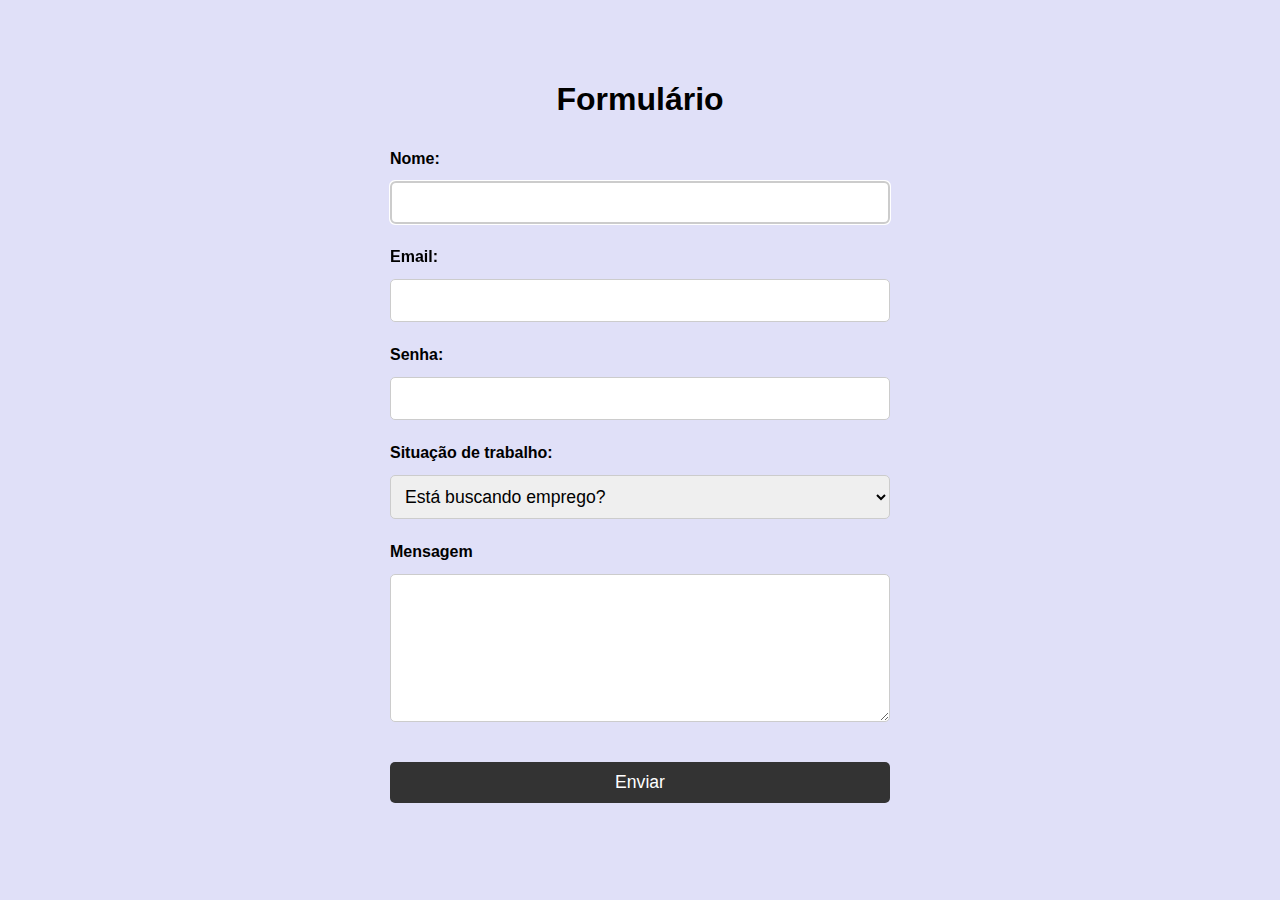
<file: formulario1/index.html>
<!DOCTYPE html>
<html lang="pt-br">
<head>
    <meta charset="UTF-8">
    <meta http-equiv="X-UA-Compatible" content="IE=edge">
    <meta name="viewport" content="width=device-width, initial-scale=1.0">
    <title>Formulário</title>
    <link rel="stylesheet" href="style.css">
</head>
<body>
    <main>
        <h1>Formulário</h1>

        <form action="#" method="post" autocomplete="on">
            <label for="nome">Nome:</label>
            <input type="text" name="nome" id="nome" required autocomplete="name" autofocus>

            <label for="email">Email:</label>
            <input type="email" name="email" id="email" required autocomplete="email">

            <label for="senha">Senha:</label>
            <input type="password" name="senha" id="senha" required autocomplete="new-password" minlength="5" maxlength="20">

            <label for="job">Situação de trabalho:</label>
            <select name="job" id="job" required>
                <option value="">Está buscando emprego?</option>
                <option value="sim">sim</option>
                <option value="não">não</option>
            </select>

            <label for="mensagem" >Mensagem</label>
            <textarea name="mensagem" id="mensagem" rows="6"></textarea>

           <input type="submit" value="Enviar" class="enviar">
        </form>
    </main>
</body>
</html>
</file>
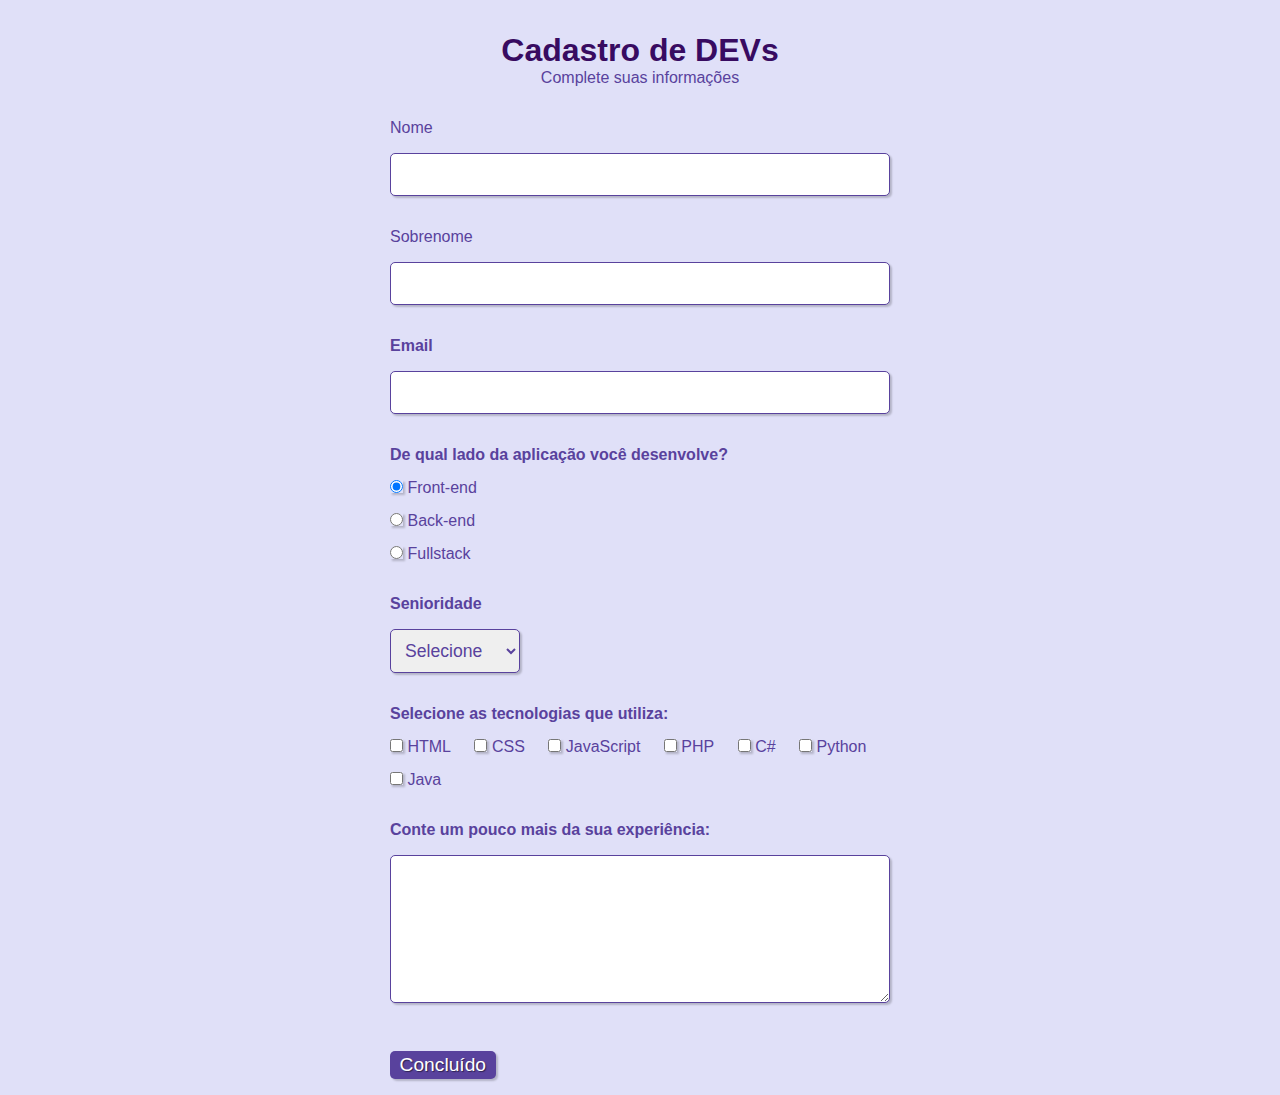
<file: formulario2/index.html>
<!DOCTYPE html>
<html lang="pt-br">

<head>
    <meta charset="UTF-8">
    <meta http-equiv="X-UA-Compatible" content="IE=edge">
    <meta name="viewport" content="width=device-width, initial-scale=1.0">
    <title>Formulário</title>
    <link rel="stylesheet" href="style.css">
</head>

<body>
    <main>
        <h1>Cadastro de DEVs</h1>

        <p>Complete suas informações</p>

        <form action="#" method="post" autocomplete="on">

            <!-- NOMES -->

            <fieldset class="campo">
                <div class="cuzin">
                    <label for="nome">Nome</label>
                    <input type="text" name="nome" id="nome" required autocomplete="name">
                </div>

                <div class="cuzin">
                    <label for="sobrenome" class="sobrenome">Sobrenome</label>
                    <input type="text" name="sobrenome" id="sobrenome" required autocomplete="family-name">
                </div>
            </fieldset>
            

            <!-- EMAIL -->

            <div class="campo">
                <label for="email"><strong>Email</strong></label>
                <input type="email" name="email" id="email" required autocomplete="email">
            </div>


            <!-- DEVWEB -->

            <div class="campo">
                <label><strong>De qual lado da aplicação você desenvolve?</strong></label>

                <label class="devweb">
                    <input type="radio" name="dev" id="front" value="Front-end" checked>
                    <label for="front">Front-end</label>
                </label>

                <label class="devweb">
                    <input type="radio" name="dev" id="back" value="Back-end">
                    <label for="back">Back-end</label>
                </label>

                <label class="devweb">
                    <input type="radio" name="dev" id="full" value="Fullstack">
                    <label for="full">Fullstack</label>
                </label>
            </div>


            <!-- SENIORIDADE-->

            <div class="campo">
                <label for="senioridade"><strong>Senioridade</strong></label>
                <select name="senioridade" id="senioridade" required>
                    <option value="">Selecione</option>

                    <option value="junior">Junior</option>

                    <option value="pleno">Pleno</option>

                    <option value="senior">Senior</option>
                </select>
            </div>


            <!-- TECNOLOGIAS -->

            <fieldset class="campo">
                <div id="tec">
                    <label><strong>Selecione as tecnologias que utiliza:</strong></label> <br>
                    <input type="checkbox" name="html" id="html" value="html">
                    <label for="html">HTML</label>
                
                    <input type="checkbox" name="css" id="css" value="css">
                    <label for="css">CSS</label>
                
                    <input type="checkbox" name="javascript" id="javascript" value="javascript">
                    <label for="javascript">JavaScript</label>
                
                    <input type="checkbox" name="php" id="php" value="php">
                    <label for="php">PHP</label>
                
                    <input type="checkbox" name="c" id="c" value="c">
                    <label for="c">C#</label>
                
                    <input type="checkbox" name="python" id="python" value="python">
                    <label for="python">Python</label>
                
                    <input type="checkbox" name="java" id="java" value="java">
                    <label for="java">Java</label>
                </div>
            </fieldset>


            <!-- EXPERIENCIA -->

            <div class="campo">               
                <label for="texto"><strong>Conte um pouco mais da sua experiência:</strong></label>
                
                <textarea name="texto" id="texto" rows="6"></textarea>
            </div>

            <input type="submit" value="Concluído" class="btn">
        </form>
    </main>
</body>

</html>
</file>
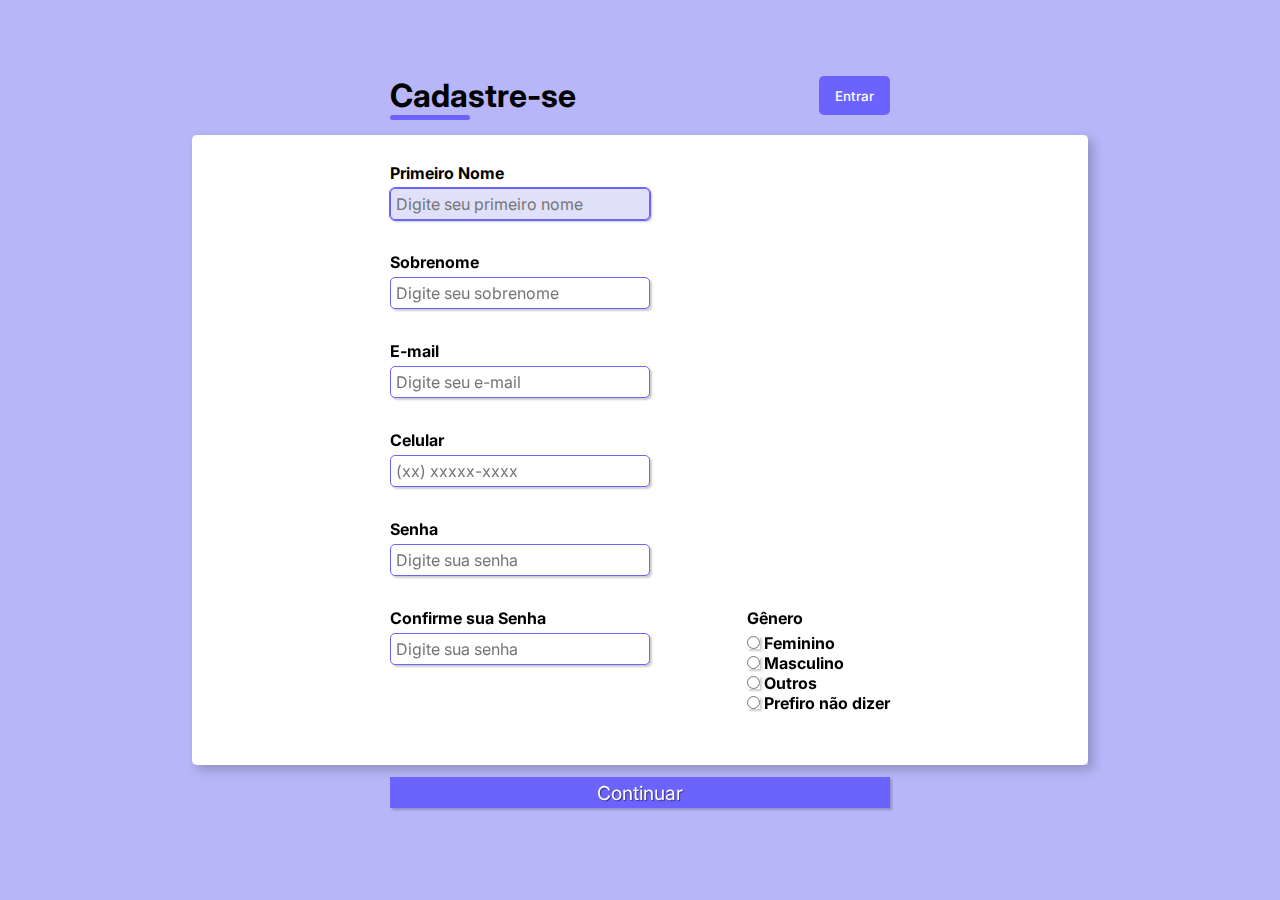
<file: formulario3/index.html>
<!DOCTYPE html>
<html lang="pt-br">
<head>
    <meta charset="UTF-8">
    <meta http-equiv="X-UA-Compatible" content="IE=edge">
    <meta name="viewport" content="width=device-width, initial-scale=1.0">
    <title>Formulário</title>
    <link rel="stylesheet" href="style.css">
</head>
<body>
    <main>
        <section class="img-box">
            <img src="img/imagem.png" alt="imagem">
        </section>

        <form action="#"  method="post" autocomplete="on" class="formulario">
            <div class="cadastro-header">
                <h1>Cadastre-se</h1>

                <button><a href="#">Entrar</a></button>
            </div>

            <div class="form-box">
                <div class="campo">
                    <label for="nome">Primeiro Nome</label>
                    <input type="text" name="nome" id="nome" required placeholder="Digite seu primeiro nome" autocomplete="name" autofocus>
                </div>

                <div class="campo">
                    <label for="sobrenome">Sobrenome</label>
                    <input type="text" name="sobrenome" id="sobrenome" required placeholder="Digite seu sobrenome" autocomplete="family-name">
                </div>

                <div class="campo">
                    <label for="email">E-mail</label>
                    <input type="email" name="email" id="email" required placeholder="Digite seu e-mail" autocomplete="email">
                </div>

                <div class="campo">
                    <label for="telefone">Celular</label>
                    <input type="tel" name="telefone" id="telefone" required placeholder="(xx) xxxxx-xxxx" autocomplete="tel">
                </div>

                <div class="campo">
                    <label for="senha">Senha</label>
                    <input type="password" name="senha" id="senha" required placeholder="Digite sua senha" autocomplete="new-password" minlength="5" maxlength="20">
                </div>

                <div class="campo">
                    <label for="csenha">Confirme sua  Senha</label>
                    <input type="password" name="csenha" id="csenha" required placeholder="Digite sua senha" autocomplete="new-password" minlength="5" maxlength="20">
                </div>

                <div class="campo">
                    <label id="genero">Gênero</label>
                    
                    <div>
                        <input type="radio" name="genero" id="feminino">
                        <label for="feminino">Feminino</label>
                    </div>

                    <div>
                        <input type="radio" name="genero" id="masculino">
                        <label for="masculino">Masculino</label>
                    </div>

                    <div>
                        <input type="radio" name="genero" id="outros">
                        <label for="outros">Outros</label>
                    </div>

                    <div>
                        <input type="radio" name="genero" id="prefiro">
                        <label for="prefiro">Prefiro não dizer</label>
                    </div>
                </div>

                <input type="submit" value="Continuar" class="btn">
            </div>
        </form>
    </main>
</body>
</html>
</file>
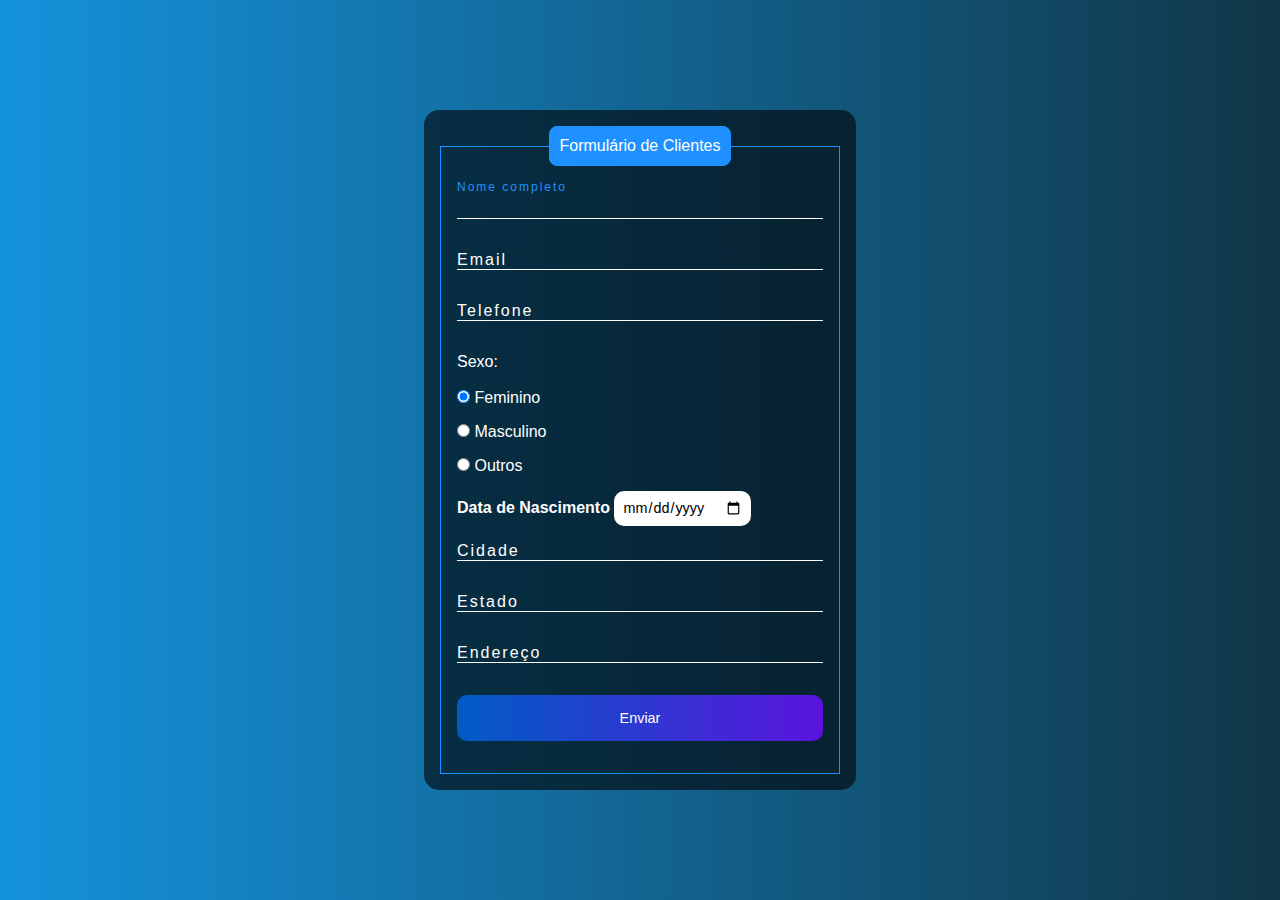
<file: formulario4/index.html>
<!DOCTYPE html>
<html lang="pt-br">
<head>
    <meta charset="UTF-8">
    <meta http-equiv="X-UA-Compatible" content="IE=edge">
    <meta name="viewport" content="width=device-width, initial-scale=1.0">
    <title>Formulario</title>
    <link rel="stylesheet" href="style.css">
</head>
<body>
    <main>
        <form action="#" method="post" autocomplete="on">
            <fieldset>
                <legend>Formulário de Clientes</legend>
                <br>

                <div class="campo">
                    <input type="text" name="nome" id="nome" required autocomplete="name" autofocus class="input-user">
                    <label for="nome" class="input-label">Nome completo</label>
                </div>

                <div class="campo">
                    <input type="text" name="email" id="email" required autocomplete="email" class="input-user">
                    <label for="email" class="input-label">Email</label>
                </div>

                <div class="campo">
                    <input type="tel" name="telefone" id="telefone" required autocomplete="tel" class="input-user">
                    <label for="telefone" class="input-label">Telefone</label>
                </div>

                <div class="campo-genero">
                    <label>Sexo:</label>
                    <br><br>
                    <div>
                        <input type="radio" name="genero" id="feminino" checked>
                        <label for="feminino">Feminino</label>
                    </div>

                    <div>
                        <input type="radio" name="genero" id="masculino">
                        <label for="masculino">Masculino</label>
                    </div>

                    <div>
                        <input type="radio" name="genero" id="outros">
                        <label for="outros">Outros</label>
                    </div>
                </div>

                <div>
                    <label for="data" class="data">Data de Nascimento</label>
                    <input type="date" name="data" id="data"> 
                </div>

                <div class="campo">
                    <input type="text" name="cidade" id="cidade" required class="input-user">
                    <label for="cidade" class="input-label">Cidade</label>
                </div>

                <div class="campo">
                    <input type="text" name="estado" id="estado" required class="input-user">
                    <label for="estado" class="input-label">Estado</label>
                </div>

                <div class="campo">
                    <input type="text" name="endereço" id="endereço" required autocomplete="street-address" class="input-user">
                    <label for="endereço" class="input-label">Endereço</label>
                </div>

                <input type="submit" value="Enviar" class="btn">
            </fieldset>
        </form>
    </main>
</body>
</html>
</file>
<file: formulario1/style.css>
@charset "UTF-8";

* {
    padding: 0;
    margin: 0;
    font-family: Arial, Helvetica, sans-serif;
}

main {
    height: 100vh;
    display: flex;
    flex-direction: column;
    justify-content: center;
    align-items: center;
    background-color: #e0e0f8;
}

h1 {
    margin-bottom: 2rem;
}

form {
    display: flex;
    flex-direction: column;
    gap: .5rem;
    width: 500px;
    max-width: 90vw;

}

form label {
    font-weight: bold;
    margin-bottom: 5px;
}

form input,
form select,
form textarea { 
    padding: 10px;
    border: 1px solid #ccc;
    border-radius: 5px;
    font-size: 1.1rem;
    margin-bottom: 1rem;
}

form input:focus,
form select:focus,
form textarea:focus {
    outline: auto #ccc;
}

.enviar {
    padding: 10px;
    border: 0;
    border-radius: 5px;
    background-color: #333;
    color: #fff;
    font-size: 1.1rem;
    margin-top: 1rem;
}
</file>
<file: formulario2/style.css>
@charset "UTF-8";

* {
    margin: 0;
    padding: 0;
    font-family: Arial, Helvetica, sans-serif;
}

main {
    background-color: #e0e0f8;
    height: 100%;
    display: flex;
    flex-direction: column;
    align-items: center;
    justify-content: center;
}

main h1 {
    color: #380b61;
    margin-top: 2rem;
}

main p {
    color: #59429d;
    margin-bottom: 2rem;
}

form {
    width: 500px;
    max-width: 90vw;
}

input,
select,
textarea,
.btn {
    border-radius: 5px;
    padding: 10px;
    border: 1px solid #59429d;
    box-shadow: 2px 2px 2px rgba(0, 0, 0, .2);
    font-size: 1.1rem;
    color: #380b61;
    margin-top: 1rem;
}

input:focus,
select:focus,
.campo textarea:focus {
    background-color: #e0e0f8;
    outline: auto #59429d;
}

.campo {
    border: 0;
    display: flex;
    flex-direction: column;   
    margin-bottom: 2rem;   
}

.campo label {
    color: #59429d;
}

.cuzin{   
    display: flex;
    flex-direction: column;  
}

.sobrenome {
    margin-top: 2rem;
}

#senioridade {
    color: #59429d;
    width: 130px;
}

#tec label {
    margin-right: 19px;
}

.btn {
    font-size: 1.2rem;
    background-color: #59429d;
    border: 0;
    color: #fff;
    margin-bottom: 1rem;
    padding: 0.2rem 0.6rem;
    box-shadow: 2px 2px 2px rgba(0, 0, 0, .2);
    text-shadow: 1px 1px 1px rgba(0, 0, 0, .5);
}

.btn:hover {
    background-color: #7d5ce0;
    box-shadow: inset 2px 2px 2px rgba(0, 0, 0, .2);
    text-shadow: none;
}
</file>
<file: formulario3/style.css>
@charset "UTF-8";

@import url('https://fonts.googleapis.com/css2?family=Inter:wght@100;200;300;400;500;600;700;800;900&display=swap');

* {
    margin: 0;
    padding: 0;
    font-family: 'Inter', sans-serif;
}

/* background */

body {
    background-color: #0c0ce94d;
    height: 100vh;
    width: 100%;
    display: flex;
    align-items: center;
    justify-content: center;
}

/* container */

main {
    width: 90%;
    height: 90vh;
    display: flex;
    box-shadow: 5px 5px 10px rgba(0, 0, 0, .2);
}

/* imagem */

.img-box img {
    display: none;
}

/* formulario */

form {
    background-color: #fff;
    border-radius: 5px;
    display: flex;
    flex-direction: column;
    align-items: center;
    justify-content: center;
    padding: 2rem;
    width: 100%;
}

/* cabeçalho do formulario */

.cadastro-header {
    display: flex;
    justify-content: space-between;
    width: 100%;
    max-width: 500px;
    margin-bottom: 2rem;
}

.cadastro-header button {
    border: none;
    background-color: #6c63ff;
    padding: 0.4rem 1rem;
    border-radius: 5px;
    cursor: pointer;
}

.cadastro-header button:hover {
    background-color: #6b63fff1;
}

.cadastro-header button a {
    text-decoration: none;
    font-weight: 500;
    color: #fff;
}

.cadastro-header h1::after {
    content: '';
    display: block;
    width: 5rem;
    height: 0.3rem;
    background-color: #6c63ff;
    margin: 0 auto;
    position: absolute;
    border-radius: 10px;
}

/* formulario principal */

.form-box {
    width: 100%;
    max-width: 500px;
}

.campo {
    display: flex;
    flex-direction: column;
    margin-bottom: 1rem;
}

.campo label {
    font-weight: bold;
    margin-bottom: 5px;
}

.campo input {
    border-radius: 5px;
    padding: 5px;
    border: 0;
    font-size: 1rem;
    border: 1px solid #6c63ff;
    box-shadow: 2px 2px 2px rgba(0, 0, 0, .2);
}

.campo input:focus {
    outline: 1px solid #6c63ff;
    background-color: #e0e0f8;
}

/* botão */

.btn {
    font-size: 1.2rem;
    background-color: #6c63ff;
    border: 0;
    color: #fff;
    margin-bottom: 1rem;
    margin-top: 2rem;
    padding: 0.2rem 0.6rem;
    box-shadow: 2px 2px 2px rgba(0, 0, 0, .2);
    text-shadow: 1px 1px 1px rgba(0, 0, 0, .5);
    cursor: pointer;
    width: 100%;
}

.btn:hover {
    background-color: #6b63fff1;
    box-shadow: inset 2px 2px 2px rgba(0, 0, 0, .2);
    text-shadow: none;
}

@media screen and (min-width: 800px) {
    /* container */

    main {
        width: 70%;
        height: 70vh;
        display: flex;
        box-shadow: 5px 5px 10px rgba(0, 0, 0, .2);
    }

    /* cabeçalho do formulario */

    .cadastro-header {
        margin-bottom: 3rem;
    }

    /* formulario principal */

    .form-box {
        display: flex;
        flex-wrap: wrap;
        justify-content: space-between;
    }

    .campo {
        margin-bottom: 2rem;
    }
}

@media screen and (min-width: 1300px) {
    /* imagem */
    .img-box {
        width: 50%;
        background-color: #fde3a7d7;
        display: flex;
        align-items: center;
        justify-content: center;
        padding: 1rem;
    }

    .img-box img {
        display: block;
        width: 31rem;
    }

    /* formulario */

    form {
        width: 50%;
    }
}
</file>
<file: formulario4/style.css>
@charset "UTF-8";

* {
    margin: 0;
    padding: 0;
    font-family: Arial, Helvetica, sans-serif;
    outline: none;
}

body {
    background-image: linear-gradient(to right, rgb(20, 147, 220), rgb(17, 54, 71));
}

main {
    height: 100vh;
    display: flex;
    align-items: center;
    justify-content: center;
    
}

form {
    width: 85vw;
    max-width: 400px;
    display: flex;
    justify-content: center;
    align-items: center;
    background-color: rgba(0, 0, 0, .6);
    padding: 1rem;
    border-radius: 15px;
}

fieldset {
    padding: 1rem;
    border: 1px solid dodgerblue;
    width: 80vw;
}

fieldset legend {
    background-color: dodgerblue;
    color: white;
    text-align: center;
    padding: 10px;
    border-radius: 8px;
    border: 1px solid dodgerblue;
}

.campo {
    margin-bottom: 1rem;
    position: relative; 
}

.campo input {
    background: none;
    width: 100%;
    border: 0;
    font-size: 1rem;
    border-bottom: 1px solid #fff;
    outline: none;
    color: #fff;
    margin-bottom: 1rem;
    letter-spacing: 2px;
}

.campo label {
    color: #fff;
    letter-spacing: 2px;
    position: absolute;
    top: 0;
    left: 0;
    pointer-events: none;
    transition: .5s;
}

.input-user:focus ~ .input-label,
.input-user:valid ~ .input-label {
    top: -20px;
    font-size: 12px;
    color: dodgerblue;
}

.campo-genero {
    margin-bottom: 1rem;
    color: #fff;
}

.campo-genero div {
    margin-bottom: 1rem;
}

#data {
    margin-bottom: 1rem;
    border-radius: 10px;
    padding: 8px;
    font-size: 0.9rem;
    outline: none;
    border: 0;
}

.data {
    font-weight: bold;
    color: white;
    margin-bottom: 1rem;
}

.btn {
    width: 100%;
    margin-bottom: 1rem;
    padding: 15px;
    border: 0;
    border-radius: 10px;
    border: 0;
    cursor: pointer;
    color: #fff;
    font-size: 0.9rem;
    background-image: linear-gradient(to right, rgb(0, 92, 197), rgb(90, 20, 220));
}

.btn:hover {
    background-image: linear-gradient(to right, rgb(0, 80, 172), rgb(80, 19, 195))
}
</file>
